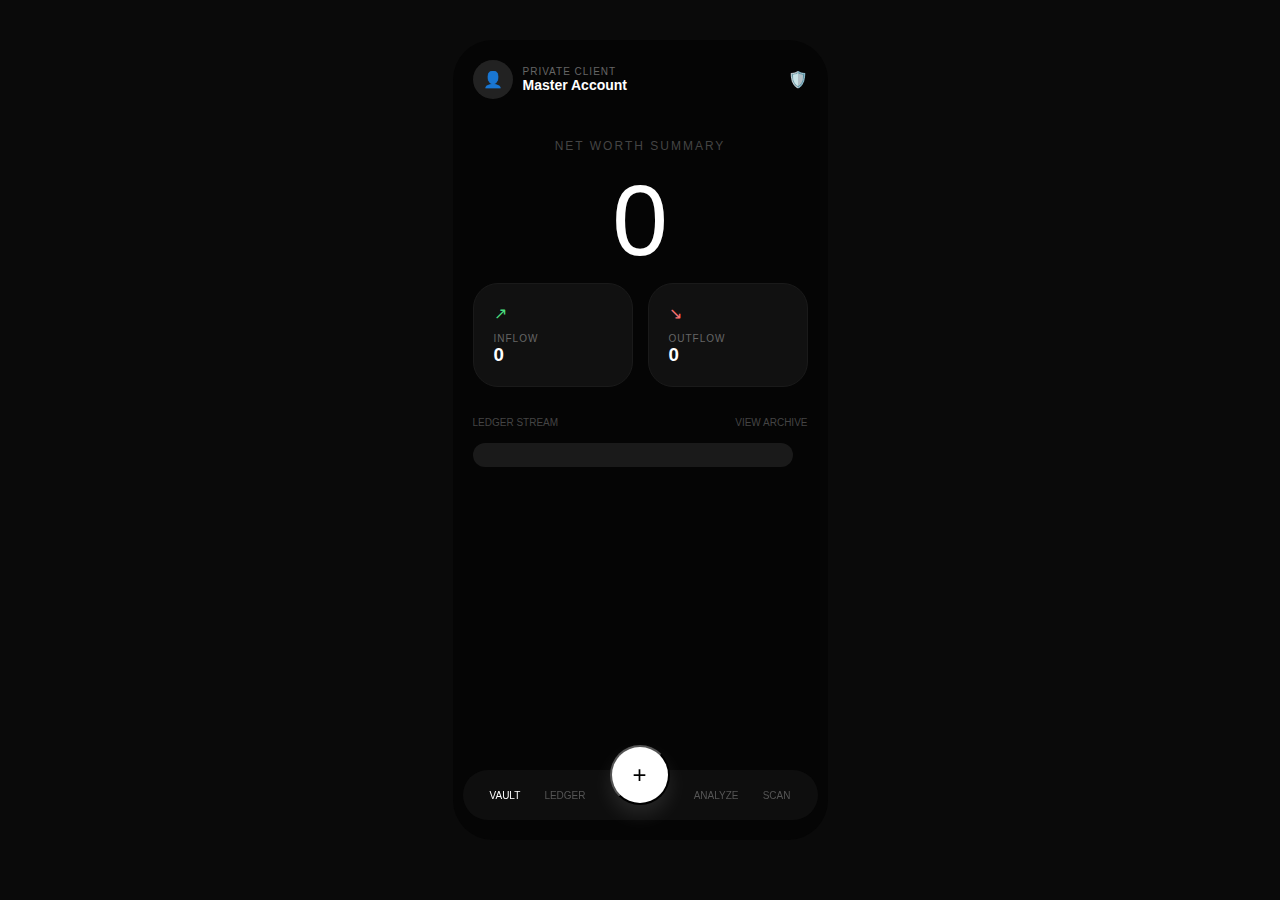
<file: MINI PROJECT/index.html>
<!DOCTYPE html>
<html lang="en">
<head>
    <meta charset="UTF-8">
    <meta name="viewport" content="width=device-width, initial-scale=1.0">
    <title>Finance Dashboard UI</title>
    <link rel="stylesheet" href="style.css">
    
</head>
<body>
    <div class="home">
    <div class="app-container">
        <header class="header">
            <div class="user-info">
                <div class="avatar">👤</div>
                <div>
                    <p class="label">PRIVATE CLIENT</p>
                    <p class="account-name">Master Account</p>
                </div>
            </div>
            <div class="shield-icon">🛡️</div>
        </header>

        <section class="net-worth">
            <p class="section-title">NET WORTH SUMMARY</p>
            <h1 class="total-amount">0</h1>
            <!-- <h2 class="rs">₹</h2> -->
         
        </section>

        <div class="stats-grid">
            <div class="stat-card">
                <div class="icon-up">↗</div>
                <p class="label">INFLOW</p>
                <h3 class="inflow">0</h3>
            </div>
            <div class="stat-card">
                <div class="icon-down">↘</div>
                <p class="label">OUTFLOW</p>
                <h3 class="outflow">0</h3>
            </div>
        </div>

        <section class="ledger-section">
            <div class="ledger-header">
                <span>LEDGER STREAM</span>
                <span class="view-archive">VIEW ARCHIVE</span>
            </div>
            
            <div class="transactionitem">
                <div class="tx-icon"></div>
                <div class="tx-details">
                    <p class="tx-name"></p>
                    <p class="tx-cat"></p>
                </div>
                <div class="tx-amount negative"></div>
            </div>
        </section>

        <nav class="bottom-nav">
            <div class="nav-item active">Vault</div>
            <div class="nav-item">Ledger</div>
           
            <button class="plusbtn">+</button>
            
            
            <div class="nav-item">Analyze</div>
            <div class="nav-item">Scan</div>
        </nav>
    </div>
    </div>





      
</div>




<body>
    <link rel="stylesheet" href="form.css">
    <div class="form">



<div class="ledger-modal">


    <header>
        <div class="title-group">
            <h1>New Statement</h1>
            <p class="subtitle">MANUAL ASSET LEDGER</p>
        </div>
        <button class="close-btn">&times;</button>
    </header>

    <section class="capital-section">
        <label class="label">ENTER AMOUNT</label>
        <div class="amount-display">
            <span class="currency">₹</span>
            <input class="amount-input" placeholder="0" >
        </div>
    </section>

    <div class="input-card">
        <div class="input-group">
            <label><i class="icon">T</i> TRANSACTION REFERENCE</label>
            <input class="note" type="text" placeholder="Merchant, client or description...">
        </div>

        <div class="row">
            <div class="input-group flex-1">
                <label><i class="icon">⇄</i> FLOW</label>
                <select class="type">
                    <option value="outflow">Outflow</option>
                    <option value="inflow">Inflow</option>
                </select>
            </div>
            <div class="input-group flex-1">
                <label><i class="icon">🏷</i> SECTOR</label>
                <select class="category">
                    <option>Food & Dining</option>
                    <option>Transport</option>
                    <option>Shopping</option>
                    <option>Salary</option>
                </select>
            </div>
        </div>
    </div>

    <button class="save">CONFIRM SECURE ENTRY</button>
</div>
</div>
    <script src="script.js" defer></script>
</body>
</html>
</file>
<file: MINI PROJECT/style.css>
* {
    margin: 0;
    padding: 0;
    box-sizing: border-box;
    font-family: 'Inter', sans-serif;
}

body {
    background-color: #000000;
    color: #ffffff;
    display: flex;
    justify-content: center;
    padding: 20px;
}

.app-container {
    width: 375px; /* Standard Mobile Width */
    background-color: #050505;
    padding: 20px;
    border-radius: 40px;
    position: relative;
    min-height: 800px;
}

/* Header Styles */
.header {
    display: flex;
    justify-content: space-between;
    align-items: center;
    margin-bottom: 40px;
}

.user-info { display: flex; align-items: center; gap: 10px; }
.avatar { background: #222; padding: 10px; border-radius: 50%; }
.label { font-size: 10px; color: #666; letter-spacing: 1px; }
.account-name { font-weight: bold; font-size: 14px; }

/* Summary Section */
.net-worth { text-align: center; margin-bottom: 30px; }
.section-title { font-size: 12px; color: #444; letter-spacing: 2px; margin-bottom: 10px; }
.total-amount { font-size: 64px; font-weight: 300; }
.badge { background: #1a2e26; color: #4ade80; padding: 4px 12px; border-radius: 20px; font-size: 12px; }

/* Grid Cards */
.stats-grid { display: grid; grid-template-columns: 1fr 1fr; gap: 15px; margin-bottom: 30px; }
.stat-card {
    background: #111111;
    padding: 20px;
    border-radius: 25px;
    border: 1px solid #1a1a1a;
}
.icon-up { color: #4ade80; margin-bottom: 10px; }
.icon-down { color: #f87171; margin-bottom: 10px; }

/* Transaction List */
.ledger-header { display: flex; justify-content: space-between; font-size: 10px; color: #444; margin-bottom: 15px; }
.transaction-item {
    background: #111111;
    display: flex;
    align-items: center;
    padding: 15px;
    border-radius: 20px;
    margin-bottom: 10px;
}
.tx-icon { background: #1a1a1a; padding: 12px; border-radius: 15px; margin-right: 15px; }
.tx-details { flex-grow: 1; }
.tx-name { font-size: 14px; }
.tx-cat { font-size: 10px; color: #666; }
.tx-amount { font-weight: bold; }

/* Bottom Nav */
.bottom-nav {
    position: absolute;
    bottom: 20px;
    left: 10px;
    right: 10px;
    background: rgba(15, 15, 15, 0.9);
    backdrop-filter: blur(10px);
    display: flex;
    justify-content: space-around;
    align-items: center;
    padding: 15px;
    border-radius: 30px;
}
.nav-item { font-size: 10px; color: #555; text-transform: uppercase; cursor: pointer; }
.nav-item.active { color: #fff; }
.plusbtn {
    background: #fff;
    color: #000;
    width: 60px;
    height: 60px;
    border-radius: 50%;
    display: flex;
    justify-content: center;
    align-items: center;
    font-size: 24px;
    margin-top: -40px;
    box-shadow: 0 10px 20px rgba(255,255,255,0.1);
    text-decoration: none;
    
}

.rs{
 
    height:9zz0px;
}
</file>
<file: MINI PROJECT/form.css>
:root {
    --bg-black: #0a0a0a;
    --card-bg: rgba(255, 255, 255, 0.03);
    --border-color: rgba(255, 255, 255, 0.1);
    --text-muted: #666;
    --text-main: #fff;
}


.form {
  position: fixed;
  inset: 0;
  background: rgba(0,0,0,0.97);
  display: none;              /* 🔥 THIS WAS MISSING */
  justify-content: center;
  align-items: center;
  z-index: 999;
}

.form.open {
  display: flex;
}



body {
    background-color: var(--bg-black);
    color: var(--text-main);
    font-family: 'Inter', sans-serif;
    display: flex;
    justify-content: center;
    padding: 40px;
}

.ledger-modal {
    width: 400px;
    text-align: center;
}

/* Header Styling */
h1 { font-size: 24px; font-weight: 400; margin: 0; }
.subtitle { font-size: 10px; color: var(--text-muted); letter-spacing: 2px; margin-top: 5px; }

.close-btn {
    position: absolute; top: 20px; right: 20px;
    background: rgba(255,255,255,0.05); border: 1px solid var(--border-color);
    color: white; border-radius: 50%; width: 40px; height: 40px; cursor: pointer;
}

/* Capital Value Section */
.capital-section { margin: 60px 0; }
.capital-section label { font-size: 12px; letter-spacing: 4px; color: var(--text-muted); }

.amount-display { font-size: 80px; font-weight: 200; display: flex; justify-content: center; align-items: center; color: #333; }
.currency { font-size: 32px; margin-right: 15px; color: #222; }

/* The Input Card */




.input-card {
    background: var(--card-bg);
    border: 1px solid var(--border-color);
    border-radius: 30px;
    padding: 30px;
    text-align: left;
    margin-bottom: 40px;
}

.input-group label {
    display: block; font-size: 10px; letter-spacing: 1.5px; color: var(--text-muted); margin-bottom: 12px;
}

input, select {
    width: 100%; background: rgba(255,255,255,0.05);
    border: 1px solid var(--border-color); border-radius: 12px;
    padding: 15px; color: white; margin-bottom: 20px;
}

.row { display: flex; gap: 15px; }
.flex-1 { flex: 1; }

/* Confirm Button */
.save {
    width: 100%; padding: 25px; border-radius: 50px;
    border: none; background: white; color: black;
    font-weight: 700; letter-spacing: 2px; cursor: pointer;
    box-shadow: 0 0 30px rgba(255, 255, 255, 0.1);
    transition: 0.3s;
}

.confirm-btn:hover { transform: scale(1.02); box-shadow: 0 0 40px rgba(255, 255, 255, 0.2); }

.total-amount{
    height:90px;
    font-size:100px;

}
</file>
